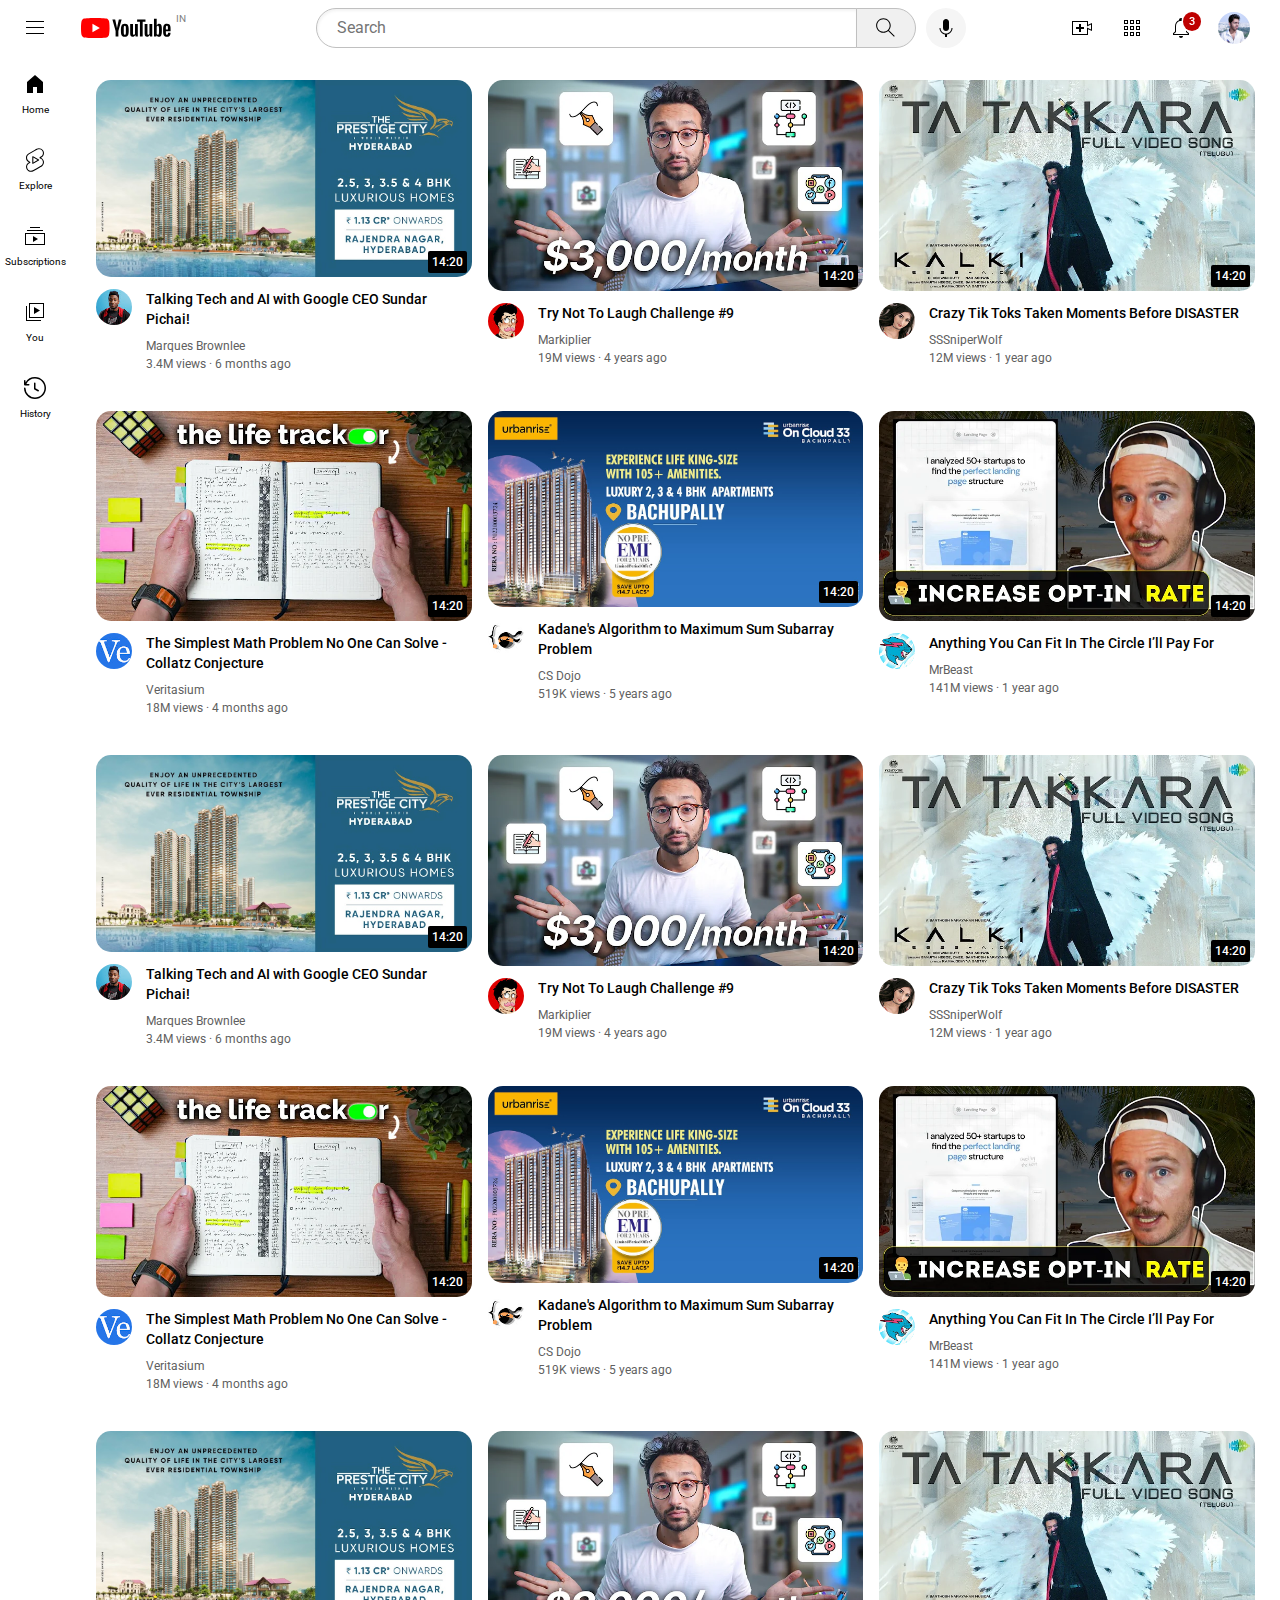
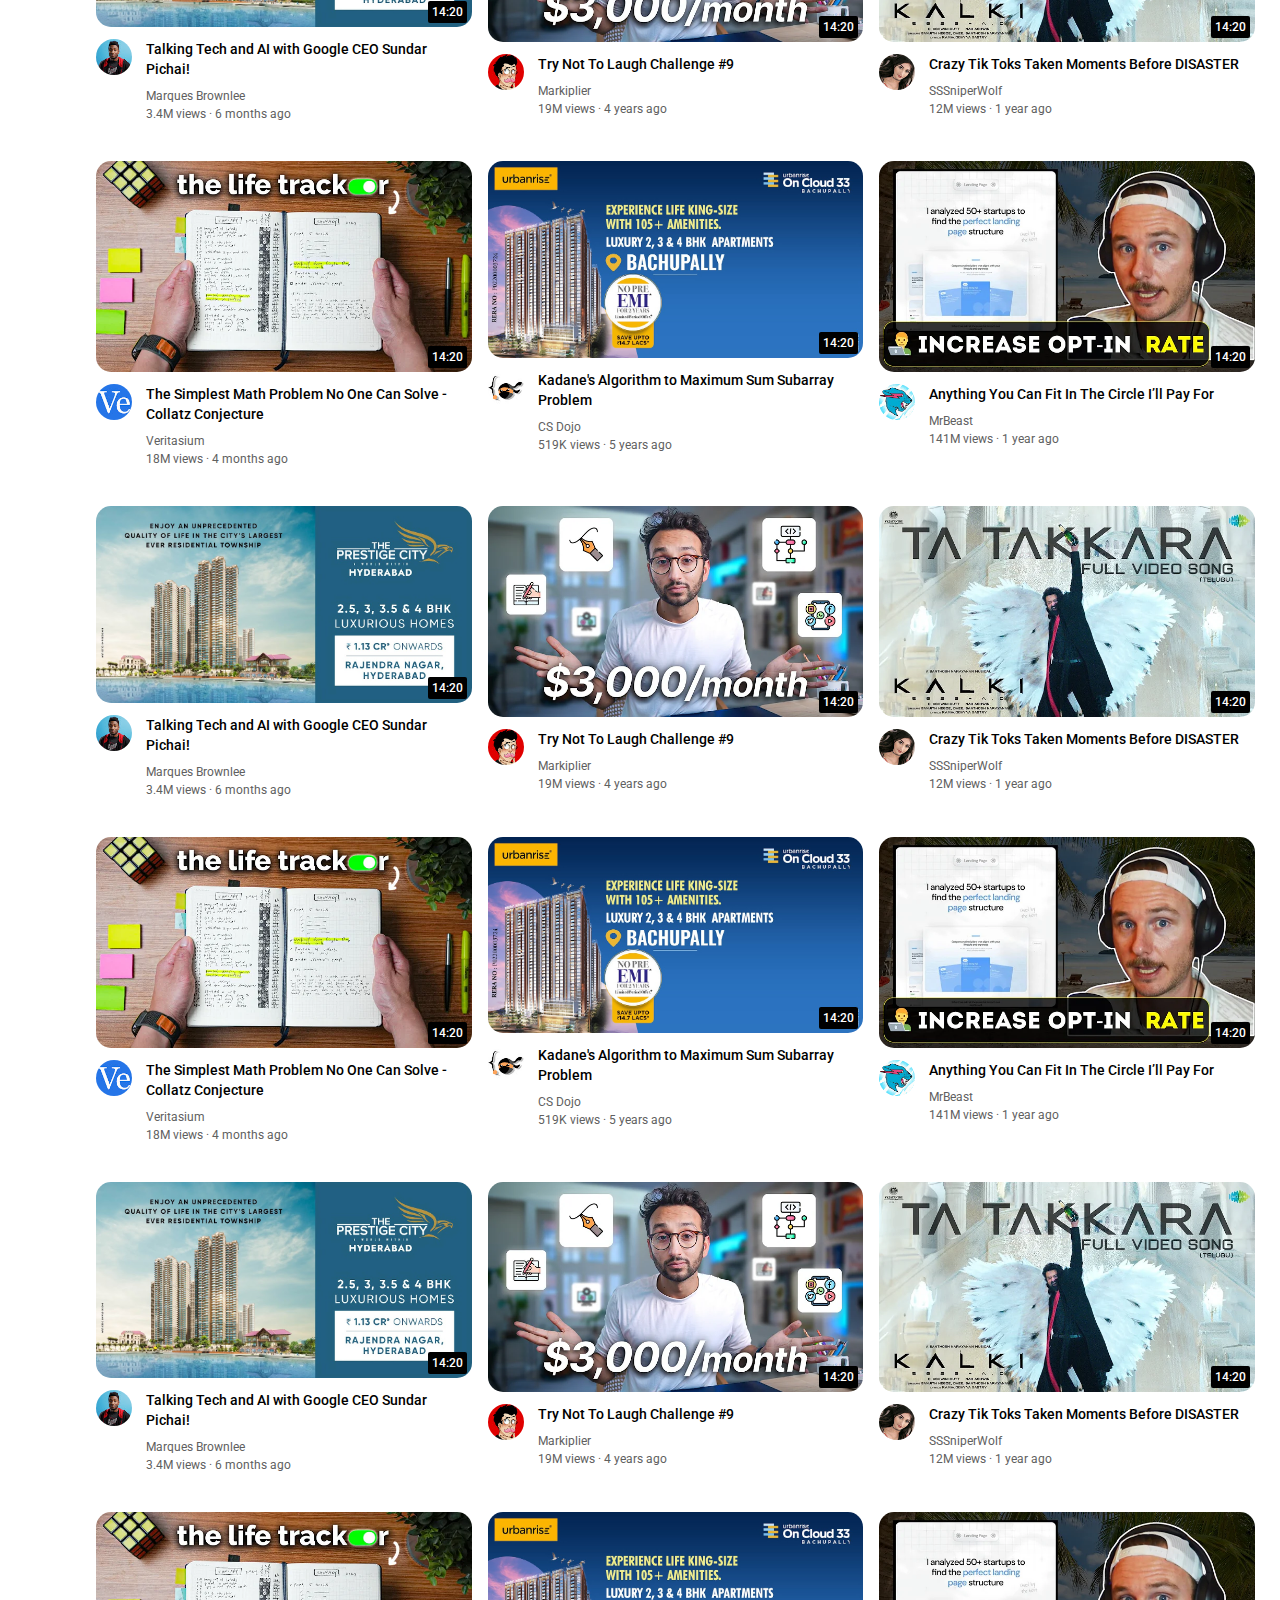
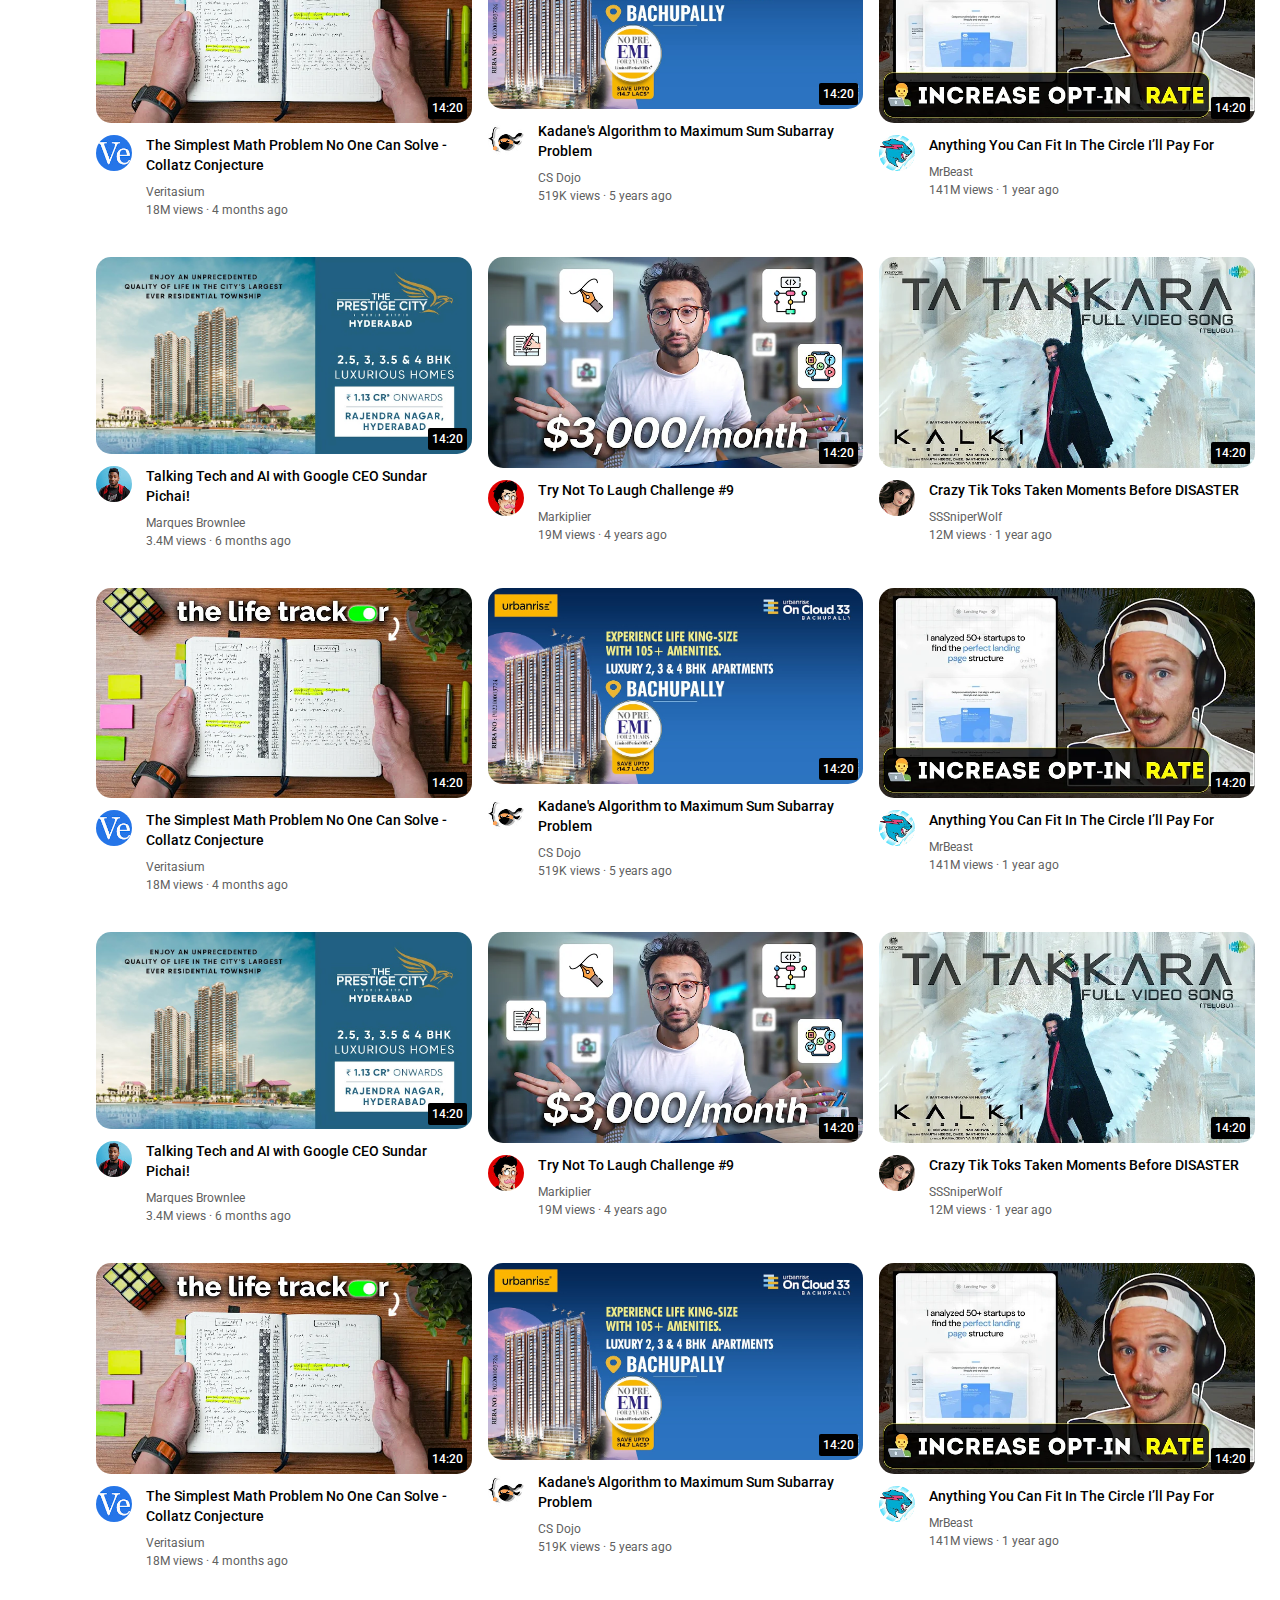
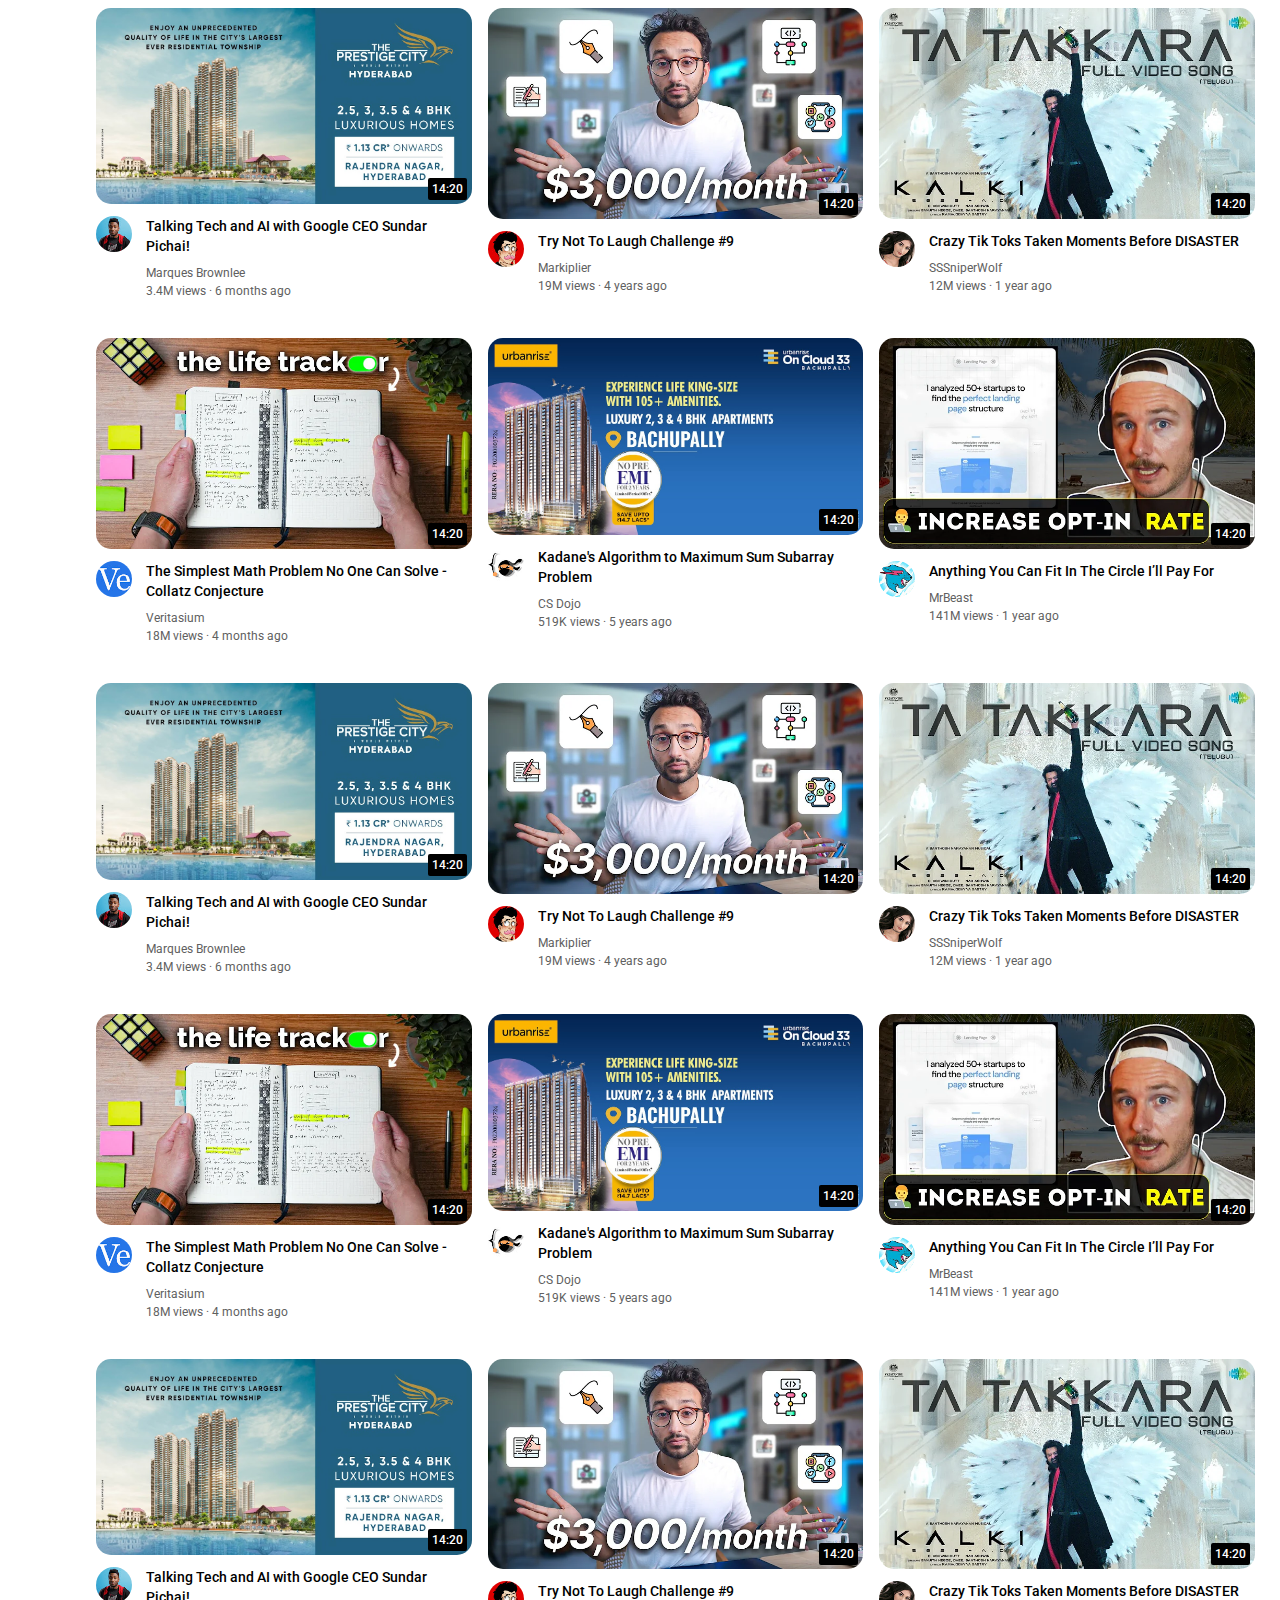
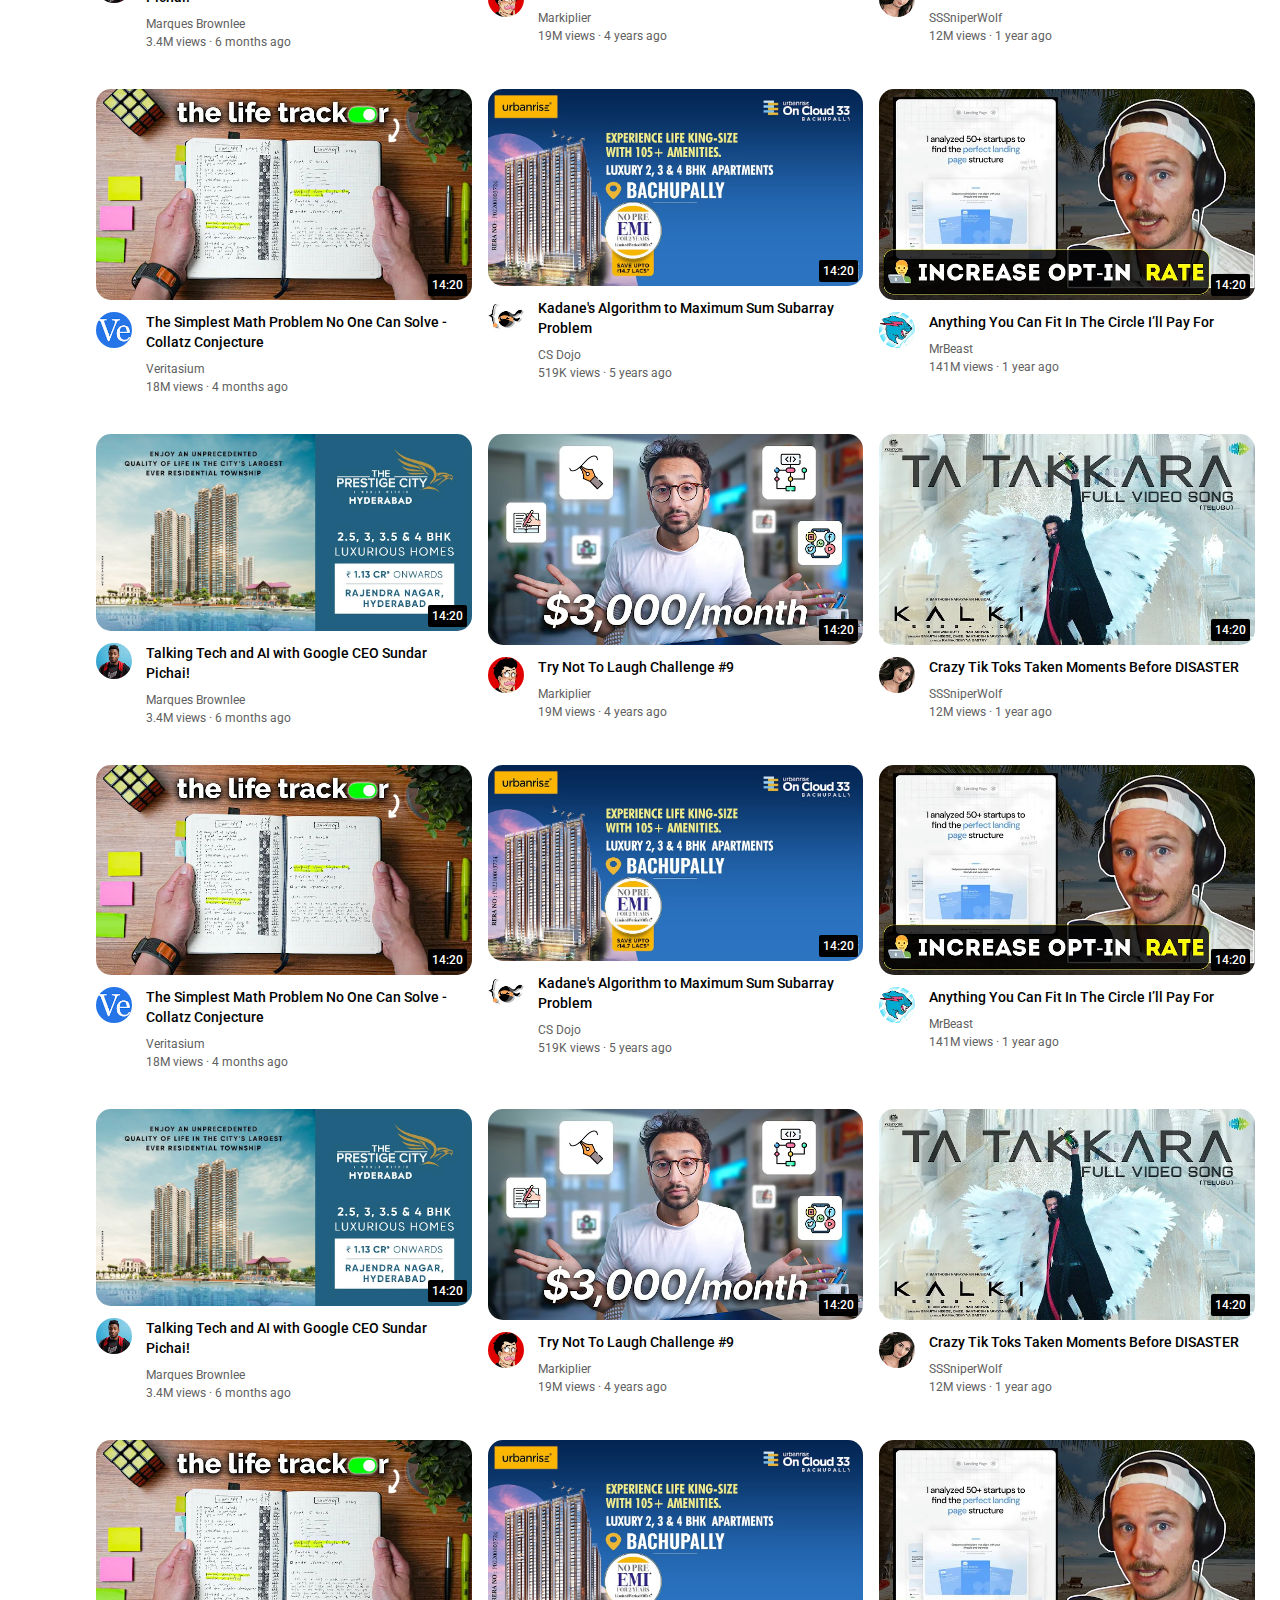
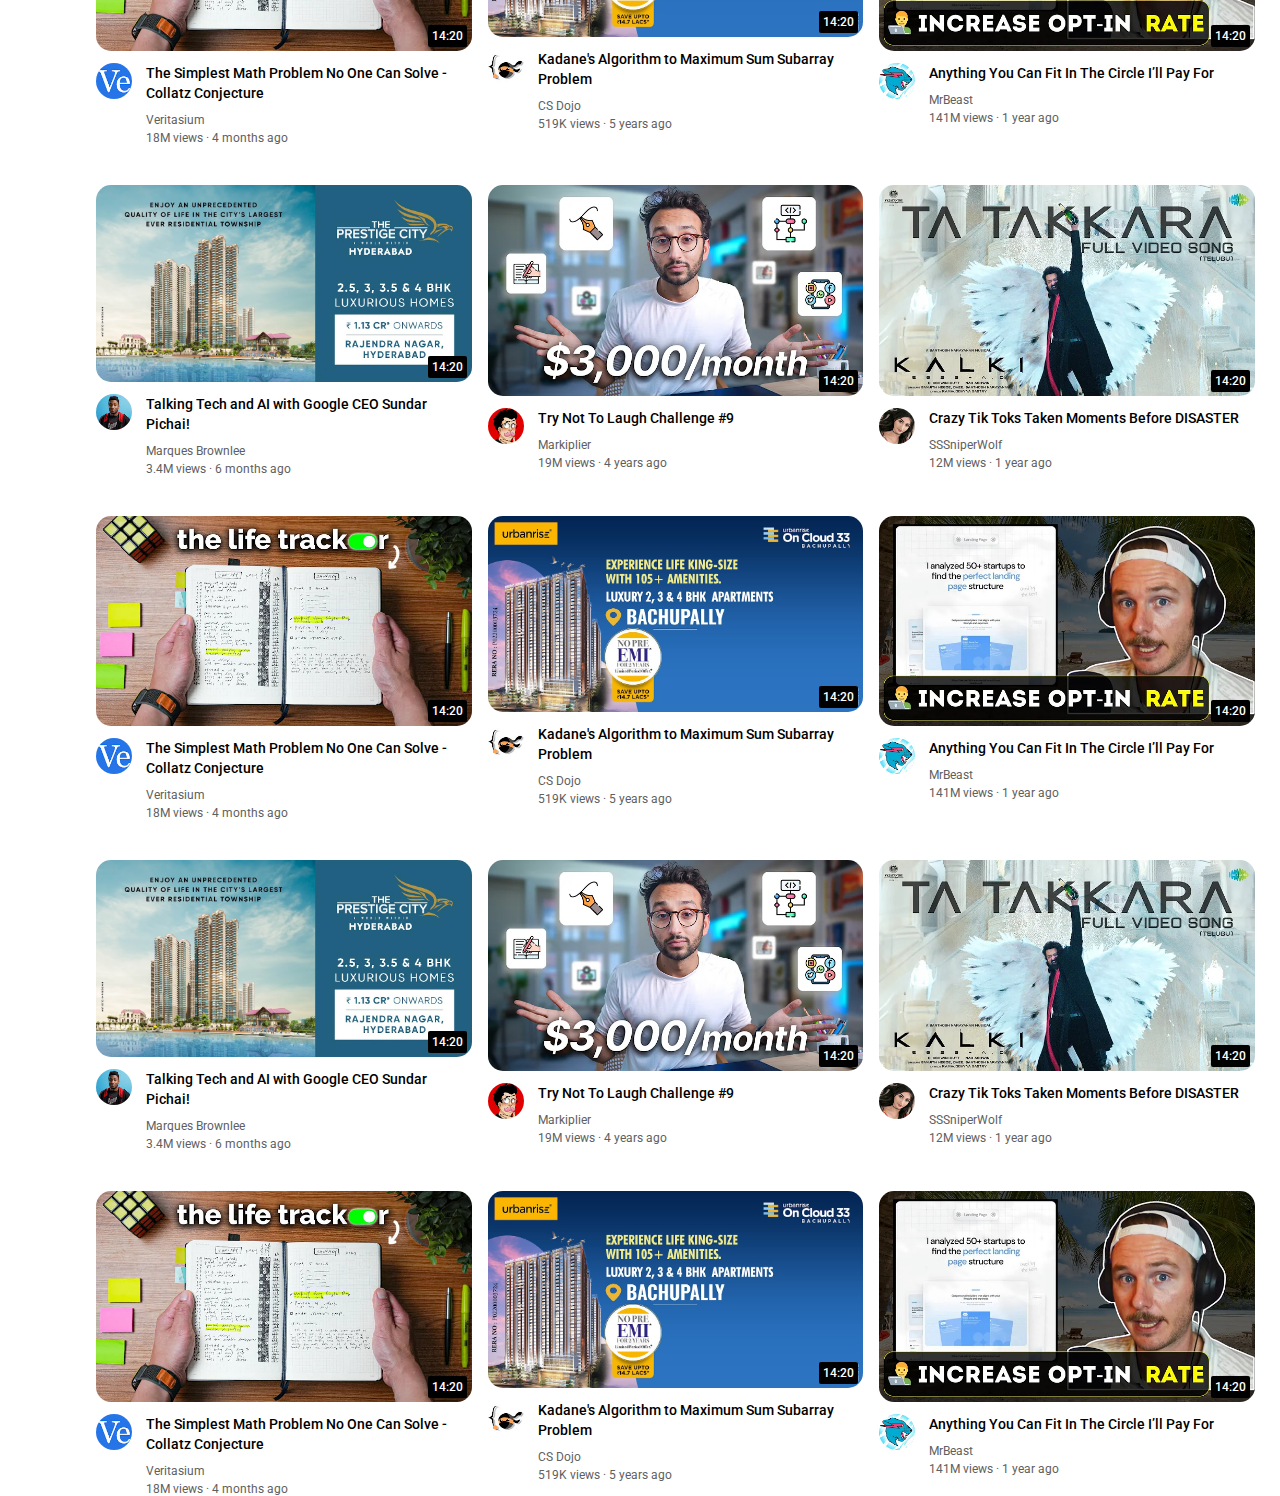
<file: YouTube/index.html>
<!DOCTYPE html>
<html>
  <head>
    <title>YouTube</title>
    <meta name="viewport" content="width=device-width, initial-scale=1.0" />
    <link rel="stylesheet" href="./index.css" />
    <link rel="preconnect" href="https://fonts.googleapis.com" />
    <link rel="preconnect" href="https://fonts.gstatic.com" crossorigin />
    <link
      href="https://fonts.googleapis.com/css2?family=Roboto:ital,wght@0,100;0,300;0,400;0,500;0,700;0,900;1,100;1,300;1,400;1,500;1,700;1,900&display=swap"
      rel="stylesheet"
    />
  </head>
  <body>
    <header class="header">
      <div class="left-section">
        <img
          class="hamburger-menu"
          src="./assets/icons/hamburger-menu.svg"
          alt="img"
        />
        <img
          class="youtube-logo"
          src="./assets/icons/youtube-logo.svg"
          alt="img"
        />
        <div><span class="superscript">IN</span></div>
      </div>
      <div class="middle-section">
        <input class="search-bar" type="text" placeholder="Search" />
        <button class="search-button">
          <img class="search-icon" src="./assets/icons/search.svg" alt="img" />
          <div class="tooltip">Search</div>
        </button>
        <button class="voice-search-button">
          <img
            class="voice-search-icon"
            src="./assets/icons/voice-search-icon.svg"
            alt="img"
          />
          <div class="tooltip">Search with your voice</div>
        </button>
      </div>
      <div class="right-section">
        <div class="upload-icon-container">
          <img class="upload-icon" src="./assets/icons/upload.svg" alt="img" />
          <div class="tooltip">Create</div>
        </div>
        <div class="youtube-apps-icon-container">
          <img
            class="youtube-apps-icon"
            src="./assets/icons/youtube-apps.svg"
            alt="img"
          />
          <div class="tooltip">YouTube apps</div>
        </div>
        <div class="notifications-icon-container">
          <img
            class="notifications-icon"
            src="./assets/icons/notifications.svg"
            alt="img"
          />
          <div class="notifications-count">3</div>
          <div class="tooltip">Notifications</div>
        </div>
        <img
          class="current-user-picture"
          src="./assets/channel-pictures/my-channel.jpg"
          alt="img"
        />
      </div>
    </header>

    <nav class="sidebar">
      <div class="sidebar-link">
        <img src="./assets/icons/home.svg" alt="img" />
        <p>Home</p>
      </div>
      <div class="sidebar-link">
        <img src="./assets/icons/shorts.svg" alt="img" />
        <p>Explore</p>
      </div>
      <div class="sidebar-link">
        <img src="./assets/icons/subscriptions.svg" alt="img" />
        <p>Subscriptions</p>
      </div>
      <div class="sidebar-link">
        <img src="./assets/icons/library.svg" alt="img" />
        <p>You</p>
      </div>
      <div class="sidebar-link">
        <img src="./assets/icons/history.svg" alt="img" />
        <p>History</p>
      </div>
    </nav>

    <main>
      <section class="video-grid">
        <div class="video-preview">
          <div class="thumbnail-row">
            <img class="thumbnail" src="./assets/MyThumbnails/thumbnail1.jpg" />
            <div class="video-time"><p>14:20</p></div>
          </div>
          <div class="video-info-grid">
            <div class="channel-picture">
              <img
                class="profile-picture"
                src="./assets/channel-pictures/channel-1.jpeg"
              />
            </div>
            <div class="video-info">
              <p class="video-title">
                Talking Tech and AI with Google CEO Sundar Pichai!
              </p>
              <p class="video-author">Marques Brownlee</p>
              <p class="video-stats">3.4M views &#183; 6 months ago</p>
            </div>
          </div>
        </div>

        <div class="video-preview">
          <div class="thumbnail-row">
            <img
              class="thumbnail"
              src="./assets/MyThumbnails/thumbnail2.webp"
            />
            <div class="video-time"><p>14:20</p></div>
          </div>
          <div class="video-info-grid">
            <div class="channel-picture">
              <img
                class="profile-picture"
                src="./assets/channel-pictures/channel-2.jpeg"
              />
            </div>
            <div class="video-info">
              <p class="video-title">Try Not To Laugh Challenge #9</p>
              <p class="video-author">Markiplier</p>
              <p class="video-stats">19M views &#183; 4 years ago</p>
            </div>
          </div>
        </div>

        <div class="video-preview">
          <div class="thumbnail-row">
            <img
              class="thumbnail"
              src="./assets/MyThumbnails/thumbnail3.webp"
            />
            <div class="video-time"><p>14:20</p></div>
          </div>
          <div class="video-info-grid">
            <div class="channel-picture">
              <img
                class="profile-picture"
                src="./assets/channel-pictures/channel-3.jpeg"
              />
            </div>
            <div class="video-info">
              <p class="video-title">
                Crazy Tik Toks Taken Moments Before DISASTER
              </p>
              <p class="video-author">SSSniperWolf</p>
              <p class="video-stats">12M views &#183; 1 year ago</p>
            </div>
          </div>
        </div>

        <div class="video-preview">
          <div class="thumbnail-row">
            <img
              class="thumbnail"
              src="./assets/MyThumbnails/thumbnail4.webp"
            />
            <div class="video-time"><p>14:20</p></div>
          </div>
          <div class="video-info-grid">
            <div class="channel-picture">
              <img
                class="profile-picture"
                src="./assets/channel-pictures/channel-4.jpeg"
              />
            </div>
            <div class="video-info">
              <p class="video-title">
                The Simplest Math Problem No One Can Solve - Collatz Conjecture
              </p>
              <p class="video-author">Veritasium</p>
              <p class="video-stats">18M views &#183; 4 months ago</p>
            </div>
          </div>
        </div>

        <div class="video-preview">
          <div class="thumbnail-row">
            <img class="thumbnail" src="./assets/MyThumbnails/thumbnail5.jpg" />
            <div class="video-time"><p>14:20</p></div>
          </div>
          <div class="video-info-grid">
            <div class="channel-picture">
              <img
                class="profile-picture"
                src="./assets/channel-pictures/channel-5.jpeg"
              />
            </div>
            <div class="video-info">
              <p class="video-title">
                Kadane's Algorithm to Maximum Sum Subarray Problem
              </p>
              <p class="video-author">CS Dojo</p>
              <p class="video-stats">519K views &#183; 5 years ago</p>
            </div>
          </div>
        </div>

        <div class="video-preview">
          <div class="thumbnail-row">
            <img
              class="thumbnail"
              src="./assets/MyThumbnails/thumbnail6.webp"
            />
            <div class="video-time"><p>14:20</p></div>
          </div>
          <div class="video-info-grid">
            <div class="channel-picture">
              <img
                class="profile-picture"
                src="./assets/channel-pictures/channel-6.jpeg"
              />
            </div>
            <div class="video-info">
              <p class="video-title">
                Anything You Can Fit In The Circle I’ll Pay For
              </p>
              <p class="video-author">MrBeast</p>
              <p class="video-stats">141M views &#183; 1 year ago</p>
            </div>
          </div>
        </div>
        <div class="video-preview">
          <div class="thumbnail-row">
            <img class="thumbnail" src="./assets/MyThumbnails/thumbnail1.jpg" />
            <div class="video-time"><p>14:20</p></div>
          </div>
          <div class="video-info-grid">
            <div class="channel-picture">
              <img
                class="profile-picture"
                src="./assets/channel-pictures/channel-1.jpeg"
              />
            </div>
            <div class="video-info">
              <p class="video-title">
                Talking Tech and AI with Google CEO Sundar Pichai!
              </p>
              <p class="video-author">Marques Brownlee</p>
              <p class="video-stats">3.4M views &#183; 6 months ago</p>
            </div>
          </div>
        </div>

        <div class="video-preview">
          <div class="thumbnail-row">
            <img
              class="thumbnail"
              src="./assets/MyThumbnails/thumbnail2.webp"
            />
            <div class="video-time"><p>14:20</p></div>
          </div>
          <div class="video-info-grid">
            <div class="channel-picture">
              <img
                class="profile-picture"
                src="./assets/channel-pictures/channel-2.jpeg"
              />
            </div>
            <div class="video-info">
              <p class="video-title">Try Not To Laugh Challenge #9</p>
              <p class="video-author">Markiplier</p>
              <p class="video-stats">19M views &#183; 4 years ago</p>
            </div>
          </div>
        </div>

        <div class="video-preview">
          <div class="thumbnail-row">
            <img
              class="thumbnail"
              src="./assets/MyThumbnails/thumbnail3.webp"
            />
            <div class="video-time"><p>14:20</p></div>
          </div>
          <div class="video-info-grid">
            <div class="channel-picture">
              <img
                class="profile-picture"
                src="./assets/channel-pictures/channel-3.jpeg"
              />
            </div>
            <div class="video-info">
              <p class="video-title">
                Crazy Tik Toks Taken Moments Before DISASTER
              </p>
              <p class="video-author">SSSniperWolf</p>
              <p class="video-stats">12M views &#183; 1 year ago</p>
            </div>
          </div>
        </div>

        <div class="video-preview">
          <div class="thumbnail-row">
            <img
              class="thumbnail"
              src="./assets/MyThumbnails/thumbnail4.webp"
            />
            <div class="video-time"><p>14:20</p></div>
          </div>
          <div class="video-info-grid">
            <div class="channel-picture">
              <img
                class="profile-picture"
                src="./assets/channel-pictures/channel-4.jpeg"
              />
            </div>
            <div class="video-info">
              <p class="video-title">
                The Simplest Math Problem No One Can Solve - Collatz Conjecture
              </p>
              <p class="video-author">Veritasium</p>
              <p class="video-stats">18M views &#183; 4 months ago</p>
            </div>
          </div>
        </div>

        <div class="video-preview">
          <div class="thumbnail-row">
            <img class="thumbnail" src="./assets/MyThumbnails/thumbnail5.jpg" />
            <div class="video-time"><p>14:20</p></div>
          </div>
          <div class="video-info-grid">
            <div class="channel-picture">
              <img
                class="profile-picture"
                src="./assets/channel-pictures/channel-5.jpeg"
              />
            </div>
            <div class="video-info">
              <p class="video-title">
                Kadane's Algorithm to Maximum Sum Subarray Problem
              </p>
              <p class="video-author">CS Dojo</p>
              <p class="video-stats">519K views &#183; 5 years ago</p>
            </div>
          </div>
        </div>

        <div class="video-preview">
          <div class="thumbnail-row">
            <img
              class="thumbnail"
              src="./assets/MyThumbnails/thumbnail6.webp"
            />
            <div class="video-time"><p>14:20</p></div>
          </div>
          <div class="video-info-grid">
            <div class="channel-picture">
              <img
                class="profile-picture"
                src="./assets/channel-pictures/channel-6.jpeg"
              />
            </div>
            <div class="video-info">
              <p class="video-title">
                Anything You Can Fit In The Circle I’ll Pay For
              </p>
              <p class="video-author">MrBeast</p>
              <p class="video-stats">141M views &#183; 1 year ago</p>
            </div>
          </div>
        </div>
        <div class="video-preview">
          <div class="thumbnail-row">
            <img class="thumbnail" src="./assets/MyThumbnails/thumbnail1.jpg" />
            <div class="video-time"><p>14:20</p></div>
          </div>
          <div class="video-info-grid">
            <div class="channel-picture">
              <img
                class="profile-picture"
                src="./assets/channel-pictures/channel-1.jpeg"
              />
            </div>
            <div class="video-info">
              <p class="video-title">
                Talking Tech and AI with Google CEO Sundar Pichai!
              </p>
              <p class="video-author">Marques Brownlee</p>
              <p class="video-stats">3.4M views &#183; 6 months ago</p>
            </div>
          </div>
        </div>

        <div class="video-preview">
          <div class="thumbnail-row">
            <img
              class="thumbnail"
              src="./assets/MyThumbnails/thumbnail2.webp"
            />
            <div class="video-time"><p>14:20</p></div>
          </div>
          <div class="video-info-grid">
            <div class="channel-picture">
              <img
                class="profile-picture"
                src="./assets/channel-pictures/channel-2.jpeg"
              />
            </div>
            <div class="video-info">
              <p class="video-title">Try Not To Laugh Challenge #9</p>
              <p class="video-author">Markiplier</p>
              <p class="video-stats">19M views &#183; 4 years ago</p>
            </div>
          </div>
        </div>

        <div class="video-preview">
          <div class="thumbnail-row">
            <img
              class="thumbnail"
              src="./assets/MyThumbnails/thumbnail3.webp"
            />
            <div class="video-time"><p>14:20</p></div>
          </div>
          <div class="video-info-grid">
            <div class="channel-picture">
              <img
                class="profile-picture"
                src="./assets/channel-pictures/channel-3.jpeg"
              />
            </div>
            <div class="video-info">
              <p class="video-title">
                Crazy Tik Toks Taken Moments Before DISASTER
              </p>
              <p class="video-author">SSSniperWolf</p>
              <p class="video-stats">12M views &#183; 1 year ago</p>
            </div>
          </div>
        </div>

        <div class="video-preview">
          <div class="thumbnail-row">
            <img
              class="thumbnail"
              src="./assets/MyThumbnails/thumbnail4.webp"
            />
            <div class="video-time"><p>14:20</p></div>
          </div>
          <div class="video-info-grid">
            <div class="channel-picture">
              <img
                class="profile-picture"
                src="./assets/channel-pictures/channel-4.jpeg"
              />
            </div>
            <div class="video-info">
              <p class="video-title">
                The Simplest Math Problem No One Can Solve - Collatz Conjecture
              </p>
              <p class="video-author">Veritasium</p>
              <p class="video-stats">18M views &#183; 4 months ago</p>
            </div>
          </div>
        </div>

        <div class="video-preview">
          <div class="thumbnail-row">
            <img class="thumbnail" src="./assets/MyThumbnails/thumbnail5.jpg" />
            <div class="video-time"><p>14:20</p></div>
          </div>
          <div class="video-info-grid">
            <div class="channel-picture">
              <img
                class="profile-picture"
                src="./assets/channel-pictures/channel-5.jpeg"
              />
            </div>
            <div class="video-info">
              <p class="video-title">
                Kadane's Algorithm to Maximum Sum Subarray Problem
              </p>
              <p class="video-author">CS Dojo</p>
              <p class="video-stats">519K views &#183; 5 years ago</p>
            </div>
          </div>
        </div>

        <div class="video-preview">
          <div class="thumbnail-row">
            <img
              class="thumbnail"
              src="./assets/MyThumbnails/thumbnail6.webp"
            />
            <div class="video-time"><p>14:20</p></div>
          </div>
          <div class="video-info-grid">
            <div class="channel-picture">
              <img
                class="profile-picture"
                src="./assets/channel-pictures/channel-6.jpeg"
              />
            </div>
            <div class="video-info">
              <p class="video-title">
                Anything You Can Fit In The Circle I’ll Pay For
              </p>
              <p class="video-author">MrBeast</p>
              <p class="video-stats">141M views &#183; 1 year ago</p>
            </div>
          </div>
        </div>
        <div class="video-preview">
          <div class="thumbnail-row">
            <img class="thumbnail" src="./assets/MyThumbnails/thumbnail1.jpg" />
            <div class="video-time"><p>14:20</p></div>
          </div>
          <div class="video-info-grid">
            <div class="channel-picture">
              <img
                class="profile-picture"
                src="./assets/channel-pictures/channel-1.jpeg"
              />
            </div>
            <div class="video-info">
              <p class="video-title">
                Talking Tech and AI with Google CEO Sundar Pichai!
              </p>
              <p class="video-author">Marques Brownlee</p>
              <p class="video-stats">3.4M views &#183; 6 months ago</p>
            </div>
          </div>
        </div>

        <div class="video-preview">
          <div class="thumbnail-row">
            <img
              class="thumbnail"
              src="./assets/MyThumbnails/thumbnail2.webp"
            />
            <div class="video-time"><p>14:20</p></div>
          </div>
          <div class="video-info-grid">
            <div class="channel-picture">
              <img
                class="profile-picture"
                src="./assets/channel-pictures/channel-2.jpeg"
              />
            </div>
            <div class="video-info">
              <p class="video-title">Try Not To Laugh Challenge #9</p>
              <p class="video-author">Markiplier</p>
              <p class="video-stats">19M views &#183; 4 years ago</p>
            </div>
          </div>
        </div>

        <div class="video-preview">
          <div class="thumbnail-row">
            <img
              class="thumbnail"
              src="./assets/MyThumbnails/thumbnail3.webp"
            />
            <div class="video-time"><p>14:20</p></div>
          </div>
          <div class="video-info-grid">
            <div class="channel-picture">
              <img
                class="profile-picture"
                src="./assets/channel-pictures/channel-3.jpeg"
              />
            </div>
            <div class="video-info">
              <p class="video-title">
                Crazy Tik Toks Taken Moments Before DISASTER
              </p>
              <p class="video-author">SSSniperWolf</p>
              <p class="video-stats">12M views &#183; 1 year ago</p>
            </div>
          </div>
        </div>

        <div class="video-preview">
          <div class="thumbnail-row">
            <img
              class="thumbnail"
              src="./assets/MyThumbnails/thumbnail4.webp"
            />
            <div class="video-time"><p>14:20</p></div>
          </div>
          <div class="video-info-grid">
            <div class="channel-picture">
              <img
                class="profile-picture"
                src="./assets/channel-pictures/channel-4.jpeg"
              />
            </div>
            <div class="video-info">
              <p class="video-title">
                The Simplest Math Problem No One Can Solve - Collatz Conjecture
              </p>
              <p class="video-author">Veritasium</p>
              <p class="video-stats">18M views &#183; 4 months ago</p>
            </div>
          </div>
        </div>

        <div class="video-preview">
          <div class="thumbnail-row">
            <img class="thumbnail" src="./assets/MyThumbnails/thumbnail5.jpg" />
            <div class="video-time"><p>14:20</p></div>
          </div>
          <div class="video-info-grid">
            <div class="channel-picture">
              <img
                class="profile-picture"
                src="./assets/channel-pictures/channel-5.jpeg"
              />
            </div>
            <div class="video-info">
              <p class="video-title">
                Kadane's Algorithm to Maximum Sum Subarray Problem
              </p>
              <p class="video-author">CS Dojo</p>
              <p class="video-stats">519K views &#183; 5 years ago</p>
            </div>
          </div>
        </div>

        <div class="video-preview">
          <div class="thumbnail-row">
            <img
              class="thumbnail"
              src="./assets/MyThumbnails/thumbnail6.webp"
            />
            <div class="video-time"><p>14:20</p></div>
          </div>
          <div class="video-info-grid">
            <div class="channel-picture">
              <img
                class="profile-picture"
                src="./assets/channel-pictures/channel-6.jpeg"
              />
            </div>
            <div class="video-info">
              <p class="video-title">
                Anything You Can Fit In The Circle I’ll Pay For
              </p>
              <p class="video-author">MrBeast</p>
              <p class="video-stats">141M views &#183; 1 year ago</p>
            </div>
          </div>
        </div>
        <div class="video-preview">
          <div class="thumbnail-row">
            <img class="thumbnail" src="./assets/MyThumbnails/thumbnail1.jpg" />
            <div class="video-time"><p>14:20</p></div>
          </div>
          <div class="video-info-grid">
            <div class="channel-picture">
              <img
                class="profile-picture"
                src="./assets/channel-pictures/channel-1.jpeg"
              />
            </div>
            <div class="video-info">
              <p class="video-title">
                Talking Tech and AI with Google CEO Sundar Pichai!
              </p>
              <p class="video-author">Marques Brownlee</p>
              <p class="video-stats">3.4M views &#183; 6 months ago</p>
            </div>
          </div>
        </div>

        <div class="video-preview">
          <div class="thumbnail-row">
            <img
              class="thumbnail"
              src="./assets/MyThumbnails/thumbnail2.webp"
            />
            <div class="video-time"><p>14:20</p></div>
          </div>
          <div class="video-info-grid">
            <div class="channel-picture">
              <img
                class="profile-picture"
                src="./assets/channel-pictures/channel-2.jpeg"
              />
            </div>
            <div class="video-info">
              <p class="video-title">Try Not To Laugh Challenge #9</p>
              <p class="video-author">Markiplier</p>
              <p class="video-stats">19M views &#183; 4 years ago</p>
            </div>
          </div>
        </div>

        <div class="video-preview">
          <div class="thumbnail-row">
            <img
              class="thumbnail"
              src="./assets/MyThumbnails/thumbnail3.webp"
            />
            <div class="video-time"><p>14:20</p></div>
          </div>
          <div class="video-info-grid">
            <div class="channel-picture">
              <img
                class="profile-picture"
                src="./assets/channel-pictures/channel-3.jpeg"
              />
            </div>
            <div class="video-info">
              <p class="video-title">
                Crazy Tik Toks Taken Moments Before DISASTER
              </p>
              <p class="video-author">SSSniperWolf</p>
              <p class="video-stats">12M views &#183; 1 year ago</p>
            </div>
          </div>
        </div>

        <div class="video-preview">
          <div class="thumbnail-row">
            <img
              class="thumbnail"
              src="./assets/MyThumbnails/thumbnail4.webp"
            />
            <div class="video-time"><p>14:20</p></div>
          </div>
          <div class="video-info-grid">
            <div class="channel-picture">
              <img
                class="profile-picture"
                src="./assets/channel-pictures/channel-4.jpeg"
              />
            </div>
            <div class="video-info">
              <p class="video-title">
                The Simplest Math Problem No One Can Solve - Collatz Conjecture
              </p>
              <p class="video-author">Veritasium</p>
              <p class="video-stats">18M views &#183; 4 months ago</p>
            </div>
          </div>
        </div>

        <div class="video-preview">
          <div class="thumbnail-row">
            <img class="thumbnail" src="./assets/MyThumbnails/thumbnail5.jpg" />
            <div class="video-time"><p>14:20</p></div>
          </div>
          <div class="video-info-grid">
            <div class="channel-picture">
              <img
                class="profile-picture"
                src="./assets/channel-pictures/channel-5.jpeg"
              />
            </div>
            <div class="video-info">
              <p class="video-title">
                Kadane's Algorithm to Maximum Sum Subarray Problem
              </p>
              <p class="video-author">CS Dojo</p>
              <p class="video-stats">519K views &#183; 5 years ago</p>
            </div>
          </div>
        </div>

        <div class="video-preview">
          <div class="thumbnail-row">
            <img
              class="thumbnail"
              src="./assets/MyThumbnails/thumbnail6.webp"
            />
            <div class="video-time"><p>14:20</p></div>
          </div>
          <div class="video-info-grid">
            <div class="channel-picture">
              <img
                class="profile-picture"
                src="./assets/channel-pictures/channel-6.jpeg"
              />
            </div>
            <div class="video-info">
              <p class="video-title">
                Anything You Can Fit In The Circle I’ll Pay For
              </p>
              <p class="video-author">MrBeast</p>
              <p class="video-stats">141M views &#183; 1 year ago</p>
            </div>
          </div>
        </div>
        <div class="video-preview">
          <div class="thumbnail-row">
            <img class="thumbnail" src="./assets/MyThumbnails/thumbnail1.jpg" />
            <div class="video-time"><p>14:20</p></div>
          </div>
          <div class="video-info-grid">
            <div class="channel-picture">
              <img
                class="profile-picture"
                src="./assets/channel-pictures/channel-1.jpeg"
              />
            </div>
            <div class="video-info">
              <p class="video-title">
                Talking Tech and AI with Google CEO Sundar Pichai!
              </p>
              <p class="video-author">Marques Brownlee</p>
              <p class="video-stats">3.4M views &#183; 6 months ago</p>
            </div>
          </div>
        </div>

        <div class="video-preview">
          <div class="thumbnail-row">
            <img
              class="thumbnail"
              src="./assets/MyThumbnails/thumbnail2.webp"
            />
            <div class="video-time"><p>14:20</p></div>
          </div>
          <div class="video-info-grid">
            <div class="channel-picture">
              <img
                class="profile-picture"
                src="./assets/channel-pictures/channel-2.jpeg"
              />
            </div>
            <div class="video-info">
              <p class="video-title">Try Not To Laugh Challenge #9</p>
              <p class="video-author">Markiplier</p>
              <p class="video-stats">19M views &#183; 4 years ago</p>
            </div>
          </div>
        </div>

        <div class="video-preview">
          <div class="thumbnail-row">
            <img
              class="thumbnail"
              src="./assets/MyThumbnails/thumbnail3.webp"
            />
            <div class="video-time"><p>14:20</p></div>
          </div>
          <div class="video-info-grid">
            <div class="channel-picture">
              <img
                class="profile-picture"
                src="./assets/channel-pictures/channel-3.jpeg"
              />
            </div>
            <div class="video-info">
              <p class="video-title">
                Crazy Tik Toks Taken Moments Before DISASTER
              </p>
              <p class="video-author">SSSniperWolf</p>
              <p class="video-stats">12M views &#183; 1 year ago</p>
            </div>
          </div>
        </div>

        <div class="video-preview">
          <div class="thumbnail-row">
            <img
              class="thumbnail"
              src="./assets/MyThumbnails/thumbnail4.webp"
            />
            <div class="video-time"><p>14:20</p></div>
          </div>
          <div class="video-info-grid">
            <div class="channel-picture">
              <img
                class="profile-picture"
                src="./assets/channel-pictures/channel-4.jpeg"
              />
            </div>
            <div class="video-info">
              <p class="video-title">
                The Simplest Math Problem No One Can Solve - Collatz Conjecture
              </p>
              <p class="video-author">Veritasium</p>
              <p class="video-stats">18M views &#183; 4 months ago</p>
            </div>
          </div>
        </div>

        <div class="video-preview">
          <div class="thumbnail-row">
            <img class="thumbnail" src="./assets/MyThumbnails/thumbnail5.jpg" />
            <div class="video-time"><p>14:20</p></div>
          </div>
          <div class="video-info-grid">
            <div class="channel-picture">
              <img
                class="profile-picture"
                src="./assets/channel-pictures/channel-5.jpeg"
              />
            </div>
            <div class="video-info">
              <p class="video-title">
                Kadane's Algorithm to Maximum Sum Subarray Problem
              </p>
              <p class="video-author">CS Dojo</p>
              <p class="video-stats">519K views &#183; 5 years ago</p>
            </div>
          </div>
        </div>

        <div class="video-preview">
          <div class="thumbnail-row">
            <img
              class="thumbnail"
              src="./assets/MyThumbnails/thumbnail6.webp"
            />
            <div class="video-time"><p>14:20</p></div>
          </div>
          <div class="video-info-grid">
            <div class="channel-picture">
              <img
                class="profile-picture"
                src="./assets/channel-pictures/channel-6.jpeg"
              />
            </div>
            <div class="video-info">
              <p class="video-title">
                Anything You Can Fit In The Circle I’ll Pay For
              </p>
              <p class="video-author">MrBeast</p>
              <p class="video-stats">141M views &#183; 1 year ago</p>
            </div>
          </div>
        </div>
        <div class="video-preview">
          <div class="thumbnail-row">
            <img class="thumbnail" src="./assets/MyThumbnails/thumbnail1.jpg" />
            <div class="video-time"><p>14:20</p></div>
          </div>
          <div class="video-info-grid">
            <div class="channel-picture">
              <img
                class="profile-picture"
                src="./assets/channel-pictures/channel-1.jpeg"
              />
            </div>
            <div class="video-info">
              <p class="video-title">
                Talking Tech and AI with Google CEO Sundar Pichai!
              </p>
              <p class="video-author">Marques Brownlee</p>
              <p class="video-stats">3.4M views &#183; 6 months ago</p>
            </div>
          </div>
        </div>

        <div class="video-preview">
          <div class="thumbnail-row">
            <img
              class="thumbnail"
              src="./assets/MyThumbnails/thumbnail2.webp"
            />
            <div class="video-time"><p>14:20</p></div>
          </div>
          <div class="video-info-grid">
            <div class="channel-picture">
              <img
                class="profile-picture"
                src="./assets/channel-pictures/channel-2.jpeg"
              />
            </div>
            <div class="video-info">
              <p class="video-title">Try Not To Laugh Challenge #9</p>
              <p class="video-author">Markiplier</p>
              <p class="video-stats">19M views &#183; 4 years ago</p>
            </div>
          </div>
        </div>

        <div class="video-preview">
          <div class="thumbnail-row">
            <img
              class="thumbnail"
              src="./assets/MyThumbnails/thumbnail3.webp"
            />
            <div class="video-time"><p>14:20</p></div>
          </div>
          <div class="video-info-grid">
            <div class="channel-picture">
              <img
                class="profile-picture"
                src="./assets/channel-pictures/channel-3.jpeg"
              />
            </div>
            <div class="video-info">
              <p class="video-title">
                Crazy Tik Toks Taken Moments Before DISASTER
              </p>
              <p class="video-author">SSSniperWolf</p>
              <p class="video-stats">12M views &#183; 1 year ago</p>
            </div>
          </div>
        </div>

        <div class="video-preview">
          <div class="thumbnail-row">
            <img
              class="thumbnail"
              src="./assets/MyThumbnails/thumbnail4.webp"
            />
            <div class="video-time"><p>14:20</p></div>
          </div>
          <div class="video-info-grid">
            <div class="channel-picture">
              <img
                class="profile-picture"
                src="./assets/channel-pictures/channel-4.jpeg"
              />
            </div>
            <div class="video-info">
              <p class="video-title">
                The Simplest Math Problem No One Can Solve - Collatz Conjecture
              </p>
              <p class="video-author">Veritasium</p>
              <p class="video-stats">18M views &#183; 4 months ago</p>
            </div>
          </div>
        </div>

        <div class="video-preview">
          <div class="thumbnail-row">
            <img class="thumbnail" src="./assets/MyThumbnails/thumbnail5.jpg" />
            <div class="video-time"><p>14:20</p></div>
          </div>
          <div class="video-info-grid">
            <div class="channel-picture">
              <img
                class="profile-picture"
                src="./assets/channel-pictures/channel-5.jpeg"
              />
            </div>
            <div class="video-info">
              <p class="video-title">
                Kadane's Algorithm to Maximum Sum Subarray Problem
              </p>
              <p class="video-author">CS Dojo</p>
              <p class="video-stats">519K views &#183; 5 years ago</p>
            </div>
          </div>
        </div>

        <div class="video-preview">
          <div class="thumbnail-row">
            <img
              class="thumbnail"
              src="./assets/MyThumbnails/thumbnail6.webp"
            />
            <div class="video-time"><p>14:20</p></div>
          </div>
          <div class="video-info-grid">
            <div class="channel-picture">
              <img
                class="profile-picture"
                src="./assets/channel-pictures/channel-6.jpeg"
              />
            </div>
            <div class="video-info">
              <p class="video-title">
                Anything You Can Fit In The Circle I’ll Pay For
              </p>
              <p class="video-author">MrBeast</p>
              <p class="video-stats">141M views &#183; 1 year ago</p>
            </div>
          </div>
        </div>
        <div class="video-preview">
          <div class="thumbnail-row">
            <img class="thumbnail" src="./assets/MyThumbnails/thumbnail1.jpg" />
            <div class="video-time"><p>14:20</p></div>
          </div>
          <div class="video-info-grid">
            <div class="channel-picture">
              <img
                class="profile-picture"
                src="./assets/channel-pictures/channel-1.jpeg"
              />
            </div>
            <div class="video-info">
              <p class="video-title">
                Talking Tech and AI with Google CEO Sundar Pichai!
              </p>
              <p class="video-author">Marques Brownlee</p>
              <p class="video-stats">3.4M views &#183; 6 months ago</p>
            </div>
          </div>
        </div>

        <div class="video-preview">
          <div class="thumbnail-row">
            <img
              class="thumbnail"
              src="./assets/MyThumbnails/thumbnail2.webp"
            />
            <div class="video-time"><p>14:20</p></div>
          </div>
          <div class="video-info-grid">
            <div class="channel-picture">
              <img
                class="profile-picture"
                src="./assets/channel-pictures/channel-2.jpeg"
              />
            </div>
            <div class="video-info">
              <p class="video-title">Try Not To Laugh Challenge #9</p>
              <p class="video-author">Markiplier</p>
              <p class="video-stats">19M views &#183; 4 years ago</p>
            </div>
          </div>
        </div>

        <div class="video-preview">
          <div class="thumbnail-row">
            <img
              class="thumbnail"
              src="./assets/MyThumbnails/thumbnail3.webp"
            />
            <div class="video-time"><p>14:20</p></div>
          </div>
          <div class="video-info-grid">
            <div class="channel-picture">
              <img
                class="profile-picture"
                src="./assets/channel-pictures/channel-3.jpeg"
              />
            </div>
            <div class="video-info">
              <p class="video-title">
                Crazy Tik Toks Taken Moments Before DISASTER
              </p>
              <p class="video-author">SSSniperWolf</p>
              <p class="video-stats">12M views &#183; 1 year ago</p>
            </div>
          </div>
        </div>

        <div class="video-preview">
          <div class="thumbnail-row">
            <img
              class="thumbnail"
              src="./assets/MyThumbnails/thumbnail4.webp"
            />
            <div class="video-time"><p>14:20</p></div>
          </div>
          <div class="video-info-grid">
            <div class="channel-picture">
              <img
                class="profile-picture"
                src="./assets/channel-pictures/channel-4.jpeg"
              />
            </div>
            <div class="video-info">
              <p class="video-title">
                The Simplest Math Problem No One Can Solve - Collatz Conjecture
              </p>
              <p class="video-author">Veritasium</p>
              <p class="video-stats">18M views &#183; 4 months ago</p>
            </div>
          </div>
        </div>

        <div class="video-preview">
          <div class="thumbnail-row">
            <img class="thumbnail" src="./assets/MyThumbnails/thumbnail5.jpg" />
            <div class="video-time"><p>14:20</p></div>
          </div>
          <div class="video-info-grid">
            <div class="channel-picture">
              <img
                class="profile-picture"
                src="./assets/channel-pictures/channel-5.jpeg"
              />
            </div>
            <div class="video-info">
              <p class="video-title">
                Kadane's Algorithm to Maximum Sum Subarray Problem
              </p>
              <p class="video-author">CS Dojo</p>
              <p class="video-stats">519K views &#183; 5 years ago</p>
            </div>
          </div>
        </div>

        <div class="video-preview">
          <div class="thumbnail-row">
            <img
              class="thumbnail"
              src="./assets/MyThumbnails/thumbnail6.webp"
            />
            <div class="video-time"><p>14:20</p></div>
          </div>
          <div class="video-info-grid">
            <div class="channel-picture">
              <img
                class="profile-picture"
                src="./assets/channel-pictures/channel-6.jpeg"
              />
            </div>
            <div class="video-info">
              <p class="video-title">
                Anything You Can Fit In The Circle I’ll Pay For
              </p>
              <p class="video-author">MrBeast</p>
              <p class="video-stats">141M views &#183; 1 year ago</p>
            </div>
          </div>
        </div>
        <div class="video-preview">
          <div class="thumbnail-row">
            <img class="thumbnail" src="./assets/MyThumbnails/thumbnail1.jpg" />
            <div class="video-time"><p>14:20</p></div>
          </div>
          <div class="video-info-grid">
            <div class="channel-picture">
              <img
                class="profile-picture"
                src="./assets/channel-pictures/channel-1.jpeg"
              />
            </div>
            <div class="video-info">
              <p class="video-title">
                Talking Tech and AI with Google CEO Sundar Pichai!
              </p>
              <p class="video-author">Marques Brownlee</p>
              <p class="video-stats">3.4M views &#183; 6 months ago</p>
            </div>
          </div>
        </div>

        <div class="video-preview">
          <div class="thumbnail-row">
            <img
              class="thumbnail"
              src="./assets/MyThumbnails/thumbnail2.webp"
            />
            <div class="video-time"><p>14:20</p></div>
          </div>
          <div class="video-info-grid">
            <div class="channel-picture">
              <img
                class="profile-picture"
                src="./assets/channel-pictures/channel-2.jpeg"
              />
            </div>
            <div class="video-info">
              <p class="video-title">Try Not To Laugh Challenge #9</p>
              <p class="video-author">Markiplier</p>
              <p class="video-stats">19M views &#183; 4 years ago</p>
            </div>
          </div>
        </div>

        <div class="video-preview">
          <div class="thumbnail-row">
            <img
              class="thumbnail"
              src="./assets/MyThumbnails/thumbnail3.webp"
            />
            <div class="video-time"><p>14:20</p></div>
          </div>
          <div class="video-info-grid">
            <div class="channel-picture">
              <img
                class="profile-picture"
                src="./assets/channel-pictures/channel-3.jpeg"
              />
            </div>
            <div class="video-info">
              <p class="video-title">
                Crazy Tik Toks Taken Moments Before DISASTER
              </p>
              <p class="video-author">SSSniperWolf</p>
              <p class="video-stats">12M views &#183; 1 year ago</p>
            </div>
          </div>
        </div>

        <div class="video-preview">
          <div class="thumbnail-row">
            <img
              class="thumbnail"
              src="./assets/MyThumbnails/thumbnail4.webp"
            />
            <div class="video-time"><p>14:20</p></div>
          </div>
          <div class="video-info-grid">
            <div class="channel-picture">
              <img
                class="profile-picture"
                src="./assets/channel-pictures/channel-4.jpeg"
              />
            </div>
            <div class="video-info">
              <p class="video-title">
                The Simplest Math Problem No One Can Solve - Collatz Conjecture
              </p>
              <p class="video-author">Veritasium</p>
              <p class="video-stats">18M views &#183; 4 months ago</p>
            </div>
          </div>
        </div>

        <div class="video-preview">
          <div class="thumbnail-row">
            <img class="thumbnail" src="./assets/MyThumbnails/thumbnail5.jpg" />
            <div class="video-time"><p>14:20</p></div>
          </div>
          <div class="video-info-grid">
            <div class="channel-picture">
              <img
                class="profile-picture"
                src="./assets/channel-pictures/channel-5.jpeg"
              />
            </div>
            <div class="video-info">
              <p class="video-title">
                Kadane's Algorithm to Maximum Sum Subarray Problem
              </p>
              <p class="video-author">CS Dojo</p>
              <p class="video-stats">519K views &#183; 5 years ago</p>
            </div>
          </div>
        </div>

        <div class="video-preview">
          <div class="thumbnail-row">
            <img
              class="thumbnail"
              src="./assets/MyThumbnails/thumbnail6.webp"
            />
            <div class="video-time"><p>14:20</p></div>
          </div>
          <div class="video-info-grid">
            <div class="channel-picture">
              <img
                class="profile-picture"
                src="./assets/channel-pictures/channel-6.jpeg"
              />
            </div>
            <div class="video-info">
              <p class="video-title">
                Anything You Can Fit In The Circle I’ll Pay For
              </p>
              <p class="video-author">MrBeast</p>
              <p class="video-stats">141M views &#183; 1 year ago</p>
            </div>
          </div>
        </div>
        <div class="video-preview">
          <div class="thumbnail-row">
            <img class="thumbnail" src="./assets/MyThumbnails/thumbnail1.jpg" />
            <div class="video-time"><p>14:20</p></div>
          </div>
          <div class="video-info-grid">
            <div class="channel-picture">
              <img
                class="profile-picture"
                src="./assets/channel-pictures/channel-1.jpeg"
              />
            </div>
            <div class="video-info">
              <p class="video-title">
                Talking Tech and AI with Google CEO Sundar Pichai!
              </p>
              <p class="video-author">Marques Brownlee</p>
              <p class="video-stats">3.4M views &#183; 6 months ago</p>
            </div>
          </div>
        </div>

        <div class="video-preview">
          <div class="thumbnail-row">
            <img
              class="thumbnail"
              src="./assets/MyThumbnails/thumbnail2.webp"
            />
            <div class="video-time"><p>14:20</p></div>
          </div>
          <div class="video-info-grid">
            <div class="channel-picture">
              <img
                class="profile-picture"
                src="./assets/channel-pictures/channel-2.jpeg"
              />
            </div>
            <div class="video-info">
              <p class="video-title">Try Not To Laugh Challenge #9</p>
              <p class="video-author">Markiplier</p>
              <p class="video-stats">19M views &#183; 4 years ago</p>
            </div>
          </div>
        </div>

        <div class="video-preview">
          <div class="thumbnail-row">
            <img
              class="thumbnail"
              src="./assets/MyThumbnails/thumbnail3.webp"
            />
            <div class="video-time"><p>14:20</p></div>
          </div>
          <div class="video-info-grid">
            <div class="channel-picture">
              <img
                class="profile-picture"
                src="./assets/channel-pictures/channel-3.jpeg"
              />
            </div>
            <div class="video-info">
              <p class="video-title">
                Crazy Tik Toks Taken Moments Before DISASTER
              </p>
              <p class="video-author">SSSniperWolf</p>
              <p class="video-stats">12M views &#183; 1 year ago</p>
            </div>
          </div>
        </div>

        <div class="video-preview">
          <div class="thumbnail-row">
            <img
              class="thumbnail"
              src="./assets/MyThumbnails/thumbnail4.webp"
            />
            <div class="video-time"><p>14:20</p></div>
          </div>
          <div class="video-info-grid">
            <div class="channel-picture">
              <img
                class="profile-picture"
                src="./assets/channel-pictures/channel-4.jpeg"
              />
            </div>
            <div class="video-info">
              <p class="video-title">
                The Simplest Math Problem No One Can Solve - Collatz Conjecture
              </p>
              <p class="video-author">Veritasium</p>
              <p class="video-stats">18M views &#183; 4 months ago</p>
            </div>
          </div>
        </div>

        <div class="video-preview">
          <div class="thumbnail-row">
            <img class="thumbnail" src="./assets/MyThumbnails/thumbnail5.jpg" />
            <div class="video-time"><p>14:20</p></div>
          </div>
          <div class="video-info-grid">
            <div class="channel-picture">
              <img
                class="profile-picture"
                src="./assets/channel-pictures/channel-5.jpeg"
              />
            </div>
            <div class="video-info">
              <p class="video-title">
                Kadane's Algorithm to Maximum Sum Subarray Problem
              </p>
              <p class="video-author">CS Dojo</p>
              <p class="video-stats">519K views &#183; 5 years ago</p>
            </div>
          </div>
        </div>

        <div class="video-preview">
          <div class="thumbnail-row">
            <img
              class="thumbnail"
              src="./assets/MyThumbnails/thumbnail6.webp"
            />
            <div class="video-time"><p>14:20</p></div>
          </div>
          <div class="video-info-grid">
            <div class="channel-picture">
              <img
                class="profile-picture"
                src="./assets/channel-pictures/channel-6.jpeg"
              />
            </div>
            <div class="video-info">
              <p class="video-title">
                Anything You Can Fit In The Circle I’ll Pay For
              </p>
              <p class="video-author">MrBeast</p>
              <p class="video-stats">141M views &#183; 1 year ago</p>
            </div>
          </div>
        </div>
        <div class="video-preview">
          <div class="thumbnail-row">
            <img class="thumbnail" src="./assets/MyThumbnails/thumbnail1.jpg" />
            <div class="video-time"><p>14:20</p></div>
          </div>
          <div class="video-info-grid">
            <div class="channel-picture">
              <img
                class="profile-picture"
                src="./assets/channel-pictures/channel-1.jpeg"
              />
            </div>
            <div class="video-info">
              <p class="video-title">
                Talking Tech and AI with Google CEO Sundar Pichai!
              </p>
              <p class="video-author">Marques Brownlee</p>
              <p class="video-stats">3.4M views &#183; 6 months ago</p>
            </div>
          </div>
        </div>

        <div class="video-preview">
          <div class="thumbnail-row">
            <img
              class="thumbnail"
              src="./assets/MyThumbnails/thumbnail2.webp"
            />
            <div class="video-time"><p>14:20</p></div>
          </div>
          <div class="video-info-grid">
            <div class="channel-picture">
              <img
                class="profile-picture"
                src="./assets/channel-pictures/channel-2.jpeg"
              />
            </div>
            <div class="video-info">
              <p class="video-title">Try Not To Laugh Challenge #9</p>
              <p class="video-author">Markiplier</p>
              <p class="video-stats">19M views &#183; 4 years ago</p>
            </div>
          </div>
        </div>

        <div class="video-preview">
          <div class="thumbnail-row">
            <img
              class="thumbnail"
              src="./assets/MyThumbnails/thumbnail3.webp"
            />
            <div class="video-time"><p>14:20</p></div>
          </div>
          <div class="video-info-grid">
            <div class="channel-picture">
              <img
                class="profile-picture"
                src="./assets/channel-pictures/channel-3.jpeg"
              />
            </div>
            <div class="video-info">
              <p class="video-title">
                Crazy Tik Toks Taken Moments Before DISASTER
              </p>
              <p class="video-author">SSSniperWolf</p>
              <p class="video-stats">12M views &#183; 1 year ago</p>
            </div>
          </div>
        </div>

        <div class="video-preview">
          <div class="thumbnail-row">
            <img
              class="thumbnail"
              src="./assets/MyThumbnails/thumbnail4.webp"
            />
            <div class="video-time"><p>14:20</p></div>
          </div>
          <div class="video-info-grid">
            <div class="channel-picture">
              <img
                class="profile-picture"
                src="./assets/channel-pictures/channel-4.jpeg"
              />
            </div>
            <div class="video-info">
              <p class="video-title">
                The Simplest Math Problem No One Can Solve - Collatz Conjecture
              </p>
              <p class="video-author">Veritasium</p>
              <p class="video-stats">18M views &#183; 4 months ago</p>
            </div>
          </div>
        </div>

        <div class="video-preview">
          <div class="thumbnail-row">
            <img class="thumbnail" src="./assets/MyThumbnails/thumbnail5.jpg" />
            <div class="video-time"><p>14:20</p></div>
          </div>
          <div class="video-info-grid">
            <div class="channel-picture">
              <img
                class="profile-picture"
                src="./assets/channel-pictures/channel-5.jpeg"
              />
            </div>
            <div class="video-info">
              <p class="video-title">
                Kadane's Algorithm to Maximum Sum Subarray Problem
              </p>
              <p class="video-author">CS Dojo</p>
              <p class="video-stats">519K views &#183; 5 years ago</p>
            </div>
          </div>
        </div>

        <div class="video-preview">
          <div class="thumbnail-row">
            <img
              class="thumbnail"
              src="./assets/MyThumbnails/thumbnail6.webp"
            />
            <div class="video-time"><p>14:20</p></div>
          </div>
          <div class="video-info-grid">
            <div class="channel-picture">
              <img
                class="profile-picture"
                src="./assets/channel-pictures/channel-6.jpeg"
              />
            </div>
            <div class="video-info">
              <p class="video-title">
                Anything You Can Fit In The Circle I’ll Pay For
              </p>
              <p class="video-author">MrBeast</p>
              <p class="video-stats">141M views &#183; 1 year ago</p>
            </div>
          </div>
        </div>
        <div class="video-preview">
          <div class="thumbnail-row">
            <img class="thumbnail" src="./assets/MyThumbnails/thumbnail1.jpg" />
            <div class="video-time"><p>14:20</p></div>
          </div>
          <div class="video-info-grid">
            <div class="channel-picture">
              <img
                class="profile-picture"
                src="./assets/channel-pictures/channel-1.jpeg"
              />
            </div>
            <div class="video-info">
              <p class="video-title">
                Talking Tech and AI with Google CEO Sundar Pichai!
              </p>
              <p class="video-author">Marques Brownlee</p>
              <p class="video-stats">3.4M views &#183; 6 months ago</p>
            </div>
          </div>
        </div>

        <div class="video-preview">
          <div class="thumbnail-row">
            <img
              class="thumbnail"
              src="./assets/MyThumbnails/thumbnail2.webp"
            />
            <div class="video-time"><p>14:20</p></div>
          </div>
          <div class="video-info-grid">
            <div class="channel-picture">
              <img
                class="profile-picture"
                src="./assets/channel-pictures/channel-2.jpeg"
              />
            </div>
            <div class="video-info">
              <p class="video-title">Try Not To Laugh Challenge #9</p>
              <p class="video-author">Markiplier</p>
              <p class="video-stats">19M views &#183; 4 years ago</p>
            </div>
          </div>
        </div>

        <div class="video-preview">
          <div class="thumbnail-row">
            <img
              class="thumbnail"
              src="./assets/MyThumbnails/thumbnail3.webp"
            />
            <div class="video-time"><p>14:20</p></div>
          </div>
          <div class="video-info-grid">
            <div class="channel-picture">
              <img
                class="profile-picture"
                src="./assets/channel-pictures/channel-3.jpeg"
              />
            </div>
            <div class="video-info">
              <p class="video-title">
                Crazy Tik Toks Taken Moments Before DISASTER
              </p>
              <p class="video-author">SSSniperWolf</p>
              <p class="video-stats">12M views &#183; 1 year ago</p>
            </div>
          </div>
        </div>

        <div class="video-preview">
          <div class="thumbnail-row">
            <img
              class="thumbnail"
              src="./assets/MyThumbnails/thumbnail4.webp"
            />
            <div class="video-time"><p>14:20</p></div>
          </div>
          <div class="video-info-grid">
            <div class="channel-picture">
              <img
                class="profile-picture"
                src="./assets/channel-pictures/channel-4.jpeg"
              />
            </div>
            <div class="video-info">
              <p class="video-title">
                The Simplest Math Problem No One Can Solve - Collatz Conjecture
              </p>
              <p class="video-author">Veritasium</p>
              <p class="video-stats">18M views &#183; 4 months ago</p>
            </div>
          </div>
        </div>

        <div class="video-preview">
          <div class="thumbnail-row">
            <img class="thumbnail" src="./assets/MyThumbnails/thumbnail5.jpg" />
            <div class="video-time"><p>14:20</p></div>
          </div>
          <div class="video-info-grid">
            <div class="channel-picture">
              <img
                class="profile-picture"
                src="./assets/channel-pictures/channel-5.jpeg"
              />
            </div>
            <div class="video-info">
              <p class="video-title">
                Kadane's Algorithm to Maximum Sum Subarray Problem
              </p>
              <p class="video-author">CS Dojo</p>
              <p class="video-stats">519K views &#183; 5 years ago</p>
            </div>
          </div>
        </div>

        <div class="video-preview">
          <div class="thumbnail-row">
            <img
              class="thumbnail"
              src="./assets/MyThumbnails/thumbnail6.webp"
            />
            <div class="video-time"><p>14:20</p></div>
          </div>
          <div class="video-info-grid">
            <div class="channel-picture">
              <img
                class="profile-picture"
                src="./assets/channel-pictures/channel-6.jpeg"
              />
            </div>
            <div class="video-info">
              <p class="video-title">
                Anything You Can Fit In The Circle I’ll Pay For
              </p>
              <p class="video-author">MrBeast</p>
              <p class="video-stats">141M views &#183; 1 year ago</p>
            </div>
          </div>
        </div>
        <div class="video-preview">
          <div class="thumbnail-row">
            <img class="thumbnail" src="./assets/MyThumbnails/thumbnail1.jpg" />
            <div class="video-time"><p>14:20</p></div>
          </div>
          <div class="video-info-grid">
            <div class="channel-picture">
              <img
                class="profile-picture"
                src="./assets/channel-pictures/channel-1.jpeg"
              />
            </div>
            <div class="video-info">
              <p class="video-title">
                Talking Tech and AI with Google CEO Sundar Pichai!
              </p>
              <p class="video-author">Marques Brownlee</p>
              <p class="video-stats">3.4M views &#183; 6 months ago</p>
            </div>
          </div>
        </div>

        <div class="video-preview">
          <div class="thumbnail-row">
            <img
              class="thumbnail"
              src="./assets/MyThumbnails/thumbnail2.webp"
            />
            <div class="video-time"><p>14:20</p></div>
          </div>
          <div class="video-info-grid">
            <div class="channel-picture">
              <img
                class="profile-picture"
                src="./assets/channel-pictures/channel-2.jpeg"
              />
            </div>
            <div class="video-info">
              <p class="video-title">Try Not To Laugh Challenge #9</p>
              <p class="video-author">Markiplier</p>
              <p class="video-stats">19M views &#183; 4 years ago</p>
            </div>
          </div>
        </div>

        <div class="video-preview">
          <div class="thumbnail-row">
            <img
              class="thumbnail"
              src="./assets/MyThumbnails/thumbnail3.webp"
            />
            <div class="video-time"><p>14:20</p></div>
          </div>
          <div class="video-info-grid">
            <div class="channel-picture">
              <img
                class="profile-picture"
                src="./assets/channel-pictures/channel-3.jpeg"
              />
            </div>
            <div class="video-info">
              <p class="video-title">
                Crazy Tik Toks Taken Moments Before DISASTER
              </p>
              <p class="video-author">SSSniperWolf</p>
              <p class="video-stats">12M views &#183; 1 year ago</p>
            </div>
          </div>
        </div>

        <div class="video-preview">
          <div class="thumbnail-row">
            <img
              class="thumbnail"
              src="./assets/MyThumbnails/thumbnail4.webp"
            />
            <div class="video-time"><p>14:20</p></div>
          </div>
          <div class="video-info-grid">
            <div class="channel-picture">
              <img
                class="profile-picture"
                src="./assets/channel-pictures/channel-4.jpeg"
              />
            </div>
            <div class="video-info">
              <p class="video-title">
                The Simplest Math Problem No One Can Solve - Collatz Conjecture
              </p>
              <p class="video-author">Veritasium</p>
              <p class="video-stats">18M views &#183; 4 months ago</p>
            </div>
          </div>
        </div>

        <div class="video-preview">
          <div class="thumbnail-row">
            <img class="thumbnail" src="./assets/MyThumbnails/thumbnail5.jpg" />
            <div class="video-time"><p>14:20</p></div>
          </div>
          <div class="video-info-grid">
            <div class="channel-picture">
              <img
                class="profile-picture"
                src="./assets/channel-pictures/channel-5.jpeg"
              />
            </div>
            <div class="video-info">
              <p class="video-title">
                Kadane's Algorithm to Maximum Sum Subarray Problem
              </p>
              <p class="video-author">CS Dojo</p>
              <p class="video-stats">519K views &#183; 5 years ago</p>
            </div>
          </div>
        </div>

        <div class="video-preview">
          <div class="thumbnail-row">
            <img
              class="thumbnail"
              src="./assets/MyThumbnails/thumbnail6.webp"
            />
            <div class="video-time"><p>14:20</p></div>
          </div>
          <div class="video-info-grid">
            <div class="channel-picture">
              <img
                class="profile-picture"
                src="./assets/channel-pictures/channel-6.jpeg"
              />
            </div>
            <div class="video-info">
              <p class="video-title">
                Anything You Can Fit In The Circle I’ll Pay For
              </p>
              <p class="video-author">MrBeast</p>
              <p class="video-stats">141M views &#183; 1 year ago</p>
            </div>
          </div>
        </div>
        <div class="video-preview">
          <div class="thumbnail-row">
            <img class="thumbnail" src="./assets/MyThumbnails/thumbnail1.jpg" />
            <div class="video-time"><p>14:20</p></div>
          </div>
          <div class="video-info-grid">
            <div class="channel-picture">
              <img
                class="profile-picture"
                src="./assets/channel-pictures/channel-1.jpeg"
              />
            </div>
            <div class="video-info">
              <p class="video-title">
                Talking Tech and AI with Google CEO Sundar Pichai!
              </p>
              <p class="video-author">Marques Brownlee</p>
              <p class="video-stats">3.4M views &#183; 6 months ago</p>
            </div>
          </div>
        </div>

        <div class="video-preview">
          <div class="thumbnail-row">
            <img
              class="thumbnail"
              src="./assets/MyThumbnails/thumbnail2.webp"
            />
            <div class="video-time"><p>14:20</p></div>
          </div>
          <div class="video-info-grid">
            <div class="channel-picture">
              <img
                class="profile-picture"
                src="./assets/channel-pictures/channel-2.jpeg"
              />
            </div>
            <div class="video-info">
              <p class="video-title">Try Not To Laugh Challenge #9</p>
              <p class="video-author">Markiplier</p>
              <p class="video-stats">19M views &#183; 4 years ago</p>
            </div>
          </div>
        </div>

        <div class="video-preview">
          <div class="thumbnail-row">
            <img
              class="thumbnail"
              src="./assets/MyThumbnails/thumbnail3.webp"
            />
            <div class="video-time"><p>14:20</p></div>
          </div>
          <div class="video-info-grid">
            <div class="channel-picture">
              <img
                class="profile-picture"
                src="./assets/channel-pictures/channel-3.jpeg"
              />
            </div>
            <div class="video-info">
              <p class="video-title">
                Crazy Tik Toks Taken Moments Before DISASTER
              </p>
              <p class="video-author">SSSniperWolf</p>
              <p class="video-stats">12M views &#183; 1 year ago</p>
            </div>
          </div>
        </div>

        <div class="video-preview">
          <div class="thumbnail-row">
            <img
              class="thumbnail"
              src="./assets/MyThumbnails/thumbnail4.webp"
            />
            <div class="video-time"><p>14:20</p></div>
          </div>
          <div class="video-info-grid">
            <div class="channel-picture">
              <img
                class="profile-picture"
                src="./assets/channel-pictures/channel-4.jpeg"
              />
            </div>
            <div class="video-info">
              <p class="video-title">
                The Simplest Math Problem No One Can Solve - Collatz Conjecture
              </p>
              <p class="video-author">Veritasium</p>
              <p class="video-stats">18M views &#183; 4 months ago</p>
            </div>
          </div>
        </div>

        <div class="video-preview">
          <div class="thumbnail-row">
            <img class="thumbnail" src="./assets/MyThumbnails/thumbnail5.jpg" />
            <div class="video-time"><p>14:20</p></div>
          </div>
          <div class="video-info-grid">
            <div class="channel-picture">
              <img
                class="profile-picture"
                src="./assets/channel-pictures/channel-5.jpeg"
              />
            </div>
            <div class="video-info">
              <p class="video-title">
                Kadane's Algorithm to Maximum Sum Subarray Problem
              </p>
              <p class="video-author">CS Dojo</p>
              <p class="video-stats">519K views &#183; 5 years ago</p>
            </div>
          </div>
        </div>

        <div class="video-preview">
          <div class="thumbnail-row">
            <img
              class="thumbnail"
              src="./assets/MyThumbnails/thumbnail6.webp"
            />
            <div class="video-time"><p>14:20</p></div>
          </div>
          <div class="video-info-grid">
            <div class="channel-picture">
              <img
                class="profile-picture"
                src="./assets/channel-pictures/channel-6.jpeg"
              />
            </div>
            <div class="video-info">
              <p class="video-title">
                Anything You Can Fit In The Circle I’ll Pay For
              </p>
              <p class="video-author">MrBeast</p>
              <p class="video-stats">141M views &#183; 1 year ago</p>
            </div>
          </div>
        </div>
      </section>
    </main>
  </body>
</html>
</file>
<file: YouTube/index.css>
body {
  margin: 0;
  height: 5000px;
  padding-top: 80px;
  padding-left: 96px;
  padding-right: 25px;
}

p,
span {
  font-family: Roboto, Arial;
  margin-top: 0;
  margin-bottom: 0;
}

/* header */

.header {
  height: 55px;
  display: flex;
  flex-direction: row;
  justify-content: space-between;
  position: fixed;
  left: 0;
  right: 0;
  top: 0;
  background-color: white;
  z-index: 100;
}

.left-section {
  display: flex;
  align-items: center;
}

.hamburger-menu {
  height: 24px;
  margin-left: 13px;
  margin-right: 24px;
  padding: 10px;
  cursor: pointer;
}

.hamburger-menu:hover {
  border-radius: 100%;
  background-color: lightgray;
}

.youtube-logo {
  height: 20px;
  margin-right: 5px;
  cursor: pointer;
}

.superscript {
  font-size: 10px;
  line-height: 0px;
  vertical-align: top;
  position: relative;
  color: grey;
  pointer-events: none;
}

.middle-section {
  flex: 1;
  margin-left: 70px;
  margin-right: 35px;
  max-width: 650px;
  display: flex;
  align-items: center;
}

.search-bar {
  flex: 1;
  height: 36px;
  padding-left: 20px;
  font-size: 16px;
  border-width: 1px;
  border-style: solid;
  border-color: rgb(192, 192, 192);
  border-radius: 20px 0 0 20px;
  box-shadow: inset 1px 2px 3px rgba(0, 0, 0, 0.05);
  width: 0;
}

.search-bar::placeholder {
  font-family: roboto, Arial;
  font-size: 16px;
}

.search-button {
  height: 40px;
  width: 60px;
  background-color: rgb(240, 240, 240);
  border-width: 1px;
  border-style: solid;
  border-color: rgb(192, 192, 192);
  margin-left: -1px;
  margin-right: 10px;
  border-radius: 0 20px 20px 0;
  cursor: pointer;
}

.search-button:hover {
  background-color: rgb(230, 230, 230);
}

.search-button,
.voice-search-button,
.upload-icon-container,
.youtube-apps-icon-container,
.notifications-icon-container {
  display: flex;
  justify-content: center;
  align-items: center;
  position: relative;
}

.search-button .tooltip,
.voice-search-button .tooltip,
.upload-icon-container .tooltip,
.youtube-apps-icon-container .tooltip,
.notifications-icon-container .tooltip {
  font-family: roboto, arial;
  position: absolute;
  background-color: rgba(83, 83, 83, 0.9);
  color: white;
  border-radius: 2px;
  padding: 4px 8px 4px 8px;
  font-size: 12px;
  bottom: -45px;
  opacity: 0;
  transition: opacity 0.15s;
  pointer-events: none;
  white-space: nowrap;
}

.search-button:hover .tooltip,
.voice-search-button:hover .tooltip,
.upload-icon-container:hover .tooltip,
.youtube-apps-icon-container:hover .tooltip,
.notifications-icon-container:hover .tooltip {
  opacity: 1;
}

.search-icon {
  height: 25px;
}

.voice-search-button {
  height: 40px;
  width: 40px;
  border-radius: 100%;
  border: none;
  background-color: rgb(245, 245, 245);
  cursor: pointer;
}

.voice-search-button:hover {
  background-color: rgb(222, 222, 222);
}

.voice-search-icon {
  height: 24px;
}

.right-section {
  margin-right: 20px;
  width: 190px;
  margin-right: 30px;
  display: flex;
  justify-content: space-between;
  align-items: center;
  flex-shrink: 0;
}

.notifications-icon-container {
  position: relative;
}

.notifications-count {
  background-color: rgb(190, 0, 0);
  color: white;
  font-family: roboto, arial;
  font-size: 11px;
  font-weight: 500;
  padding: 3px 6px 3px 6px;
  border-radius: 100%;
  position: absolute;
  right: 1px;
  top: 5px;
  box-shadow: 0px 0px 0px 1.5px rgb(255, 255, 255);
  pointer-events: none;
  margin-right: 10px;
}

.upload-icon {
  height: 24px;
  cursor: pointer;
  padding: 10px;
}

.upload-icon:hover {
  border-radius: 100%;
  background-color: lightgray;
}

.youtube-apps-icon {
  cursor: pointer;
  height: 24px;
  padding: 10px;
}

.youtube-apps-icon:hover {
  border-radius: 100%;
  background-color: rgb(223, 221, 221);
}

.notifications-icon {
  cursor: pointer;
  height: 24px;
  padding: 9px;
  margin-right: 10px;
}

.notifications-icon:hover {
  border-radius: 100%;
  background-color: rgb(223, 221, 221);
}

.current-user-picture {
  height: 32px;
  cursor: pointer;
  border-radius: 100%;
}

/* sidebar */

@media screen and (min-width: 518px) {
  .sidebar {
    margin-left: 3px;
    position: fixed;
    color: black;
    background-color: white;
    left: 0;
    bottom: 0;
    top: 55px;
    width: 64px;
    z-index: 200;
  }

  .sidebar-link {
    height: 76px;
    display: flex;
    font-size: 10px;
    border-radius: 10px;
    flex-direction: column;
    justify-content: center;
    align-items: center;
    cursor: pointer;
  }

  .sidebar-link:hover {
    background-color: rgb(235, 235, 235);
  }

  .sidebar-link img {
    height: 24px;
    margin-bottom: 8px;
  }
}

@media screen and (max-width: 517px) {
  body {
    padding-left: 25px;
  }

  .hamburger-menu {
    margin-left: 10px;
    margin-right: 10px;
  }

  .sidebar {
    position: fixed;
    background-color: white;
    padding: 0 12px;
    display: flex;
    flex-direction: row;
    justify-content: space-between;
    left: 0;
    right: 0px;
    bottom: 0px;
    height: 64px;
    z-index: 200;
  }

  .sidebar-link {
    display: flex;
    flex-direction: column;
    height: 76px;
    display: flex;
    font-size: 10px;
    border-radius: 10px;
    flex-direction: column;
    justify-content: center;
    align-items: center;
    cursor: pointer;
  }

  .sidebar-link:hover {
    background-color: rgb(235, 235, 235);
  }

  .sidebar-link img {
    height: 24px;
    margin-bottom: 8px;
  }
}

/* video */

.thumbnail {
  width: 100%;
  border-radius: 15px;
}

.video-title {
  margin-top: 0;
  font-size: 14px;
  font-weight: 500;
  line-height: 20px;
  margin-bottom: 10px;
}

.video-info-grid {
  display: grid;
  grid-template-columns: 50px 1fr;
  cursor: pointer;
}

.profile-picture {
  width: 36px;
  border-radius: 50px;
}

.thumbnail-row {
  margin-bottom: 8px;
  position: relative;
  cursor: pointer;
}

.video-time {
  background-color: black;
  color: white;
  font-size: 12px;
  font-weight: 500;
  padding: 4px;
  border-radius: 2px;
  position: absolute;
  right: 5px;
  bottom: 8px;
}

.video-author,
.video-stats {
  font-size: 12px;
  color: rgb(96, 96, 96);
}

.video-author {
  margin-bottom: 4px;
}

.video-grid {
  display: grid;
  column-gap: 16px;
  row-gap: 40px;
}

@media screen and (max-width: 517px) {
  .video-grid {
    grid-template-columns: 1fr;
  }
}

@media screen and (min-width: 518px) {
  .video-grid {
    grid-template-columns: 1fr 1fr;
  }
}

@media screen and (min-width: 1082px) {
  .video-grid {
    grid-template-columns: 1fr 1fr 1fr;
  }
}

@media screen and (min-width: 1408px) {
  .video-grid {
    grid-template-columns: 1fr 1fr 1fr 1fr;
  }
}

@media screen and (min-width: 1734px) {
  .video-grid {
    grid-template-columns: 1fr 1fr 1fr 1fr 1fr;
  }
}

@media screen and (min-width: 2060px) {
  .video-grid {
    grid-template-columns: 1fr 1fr 1fr 1fr 1fr 1fr;
  }
}
</file>
